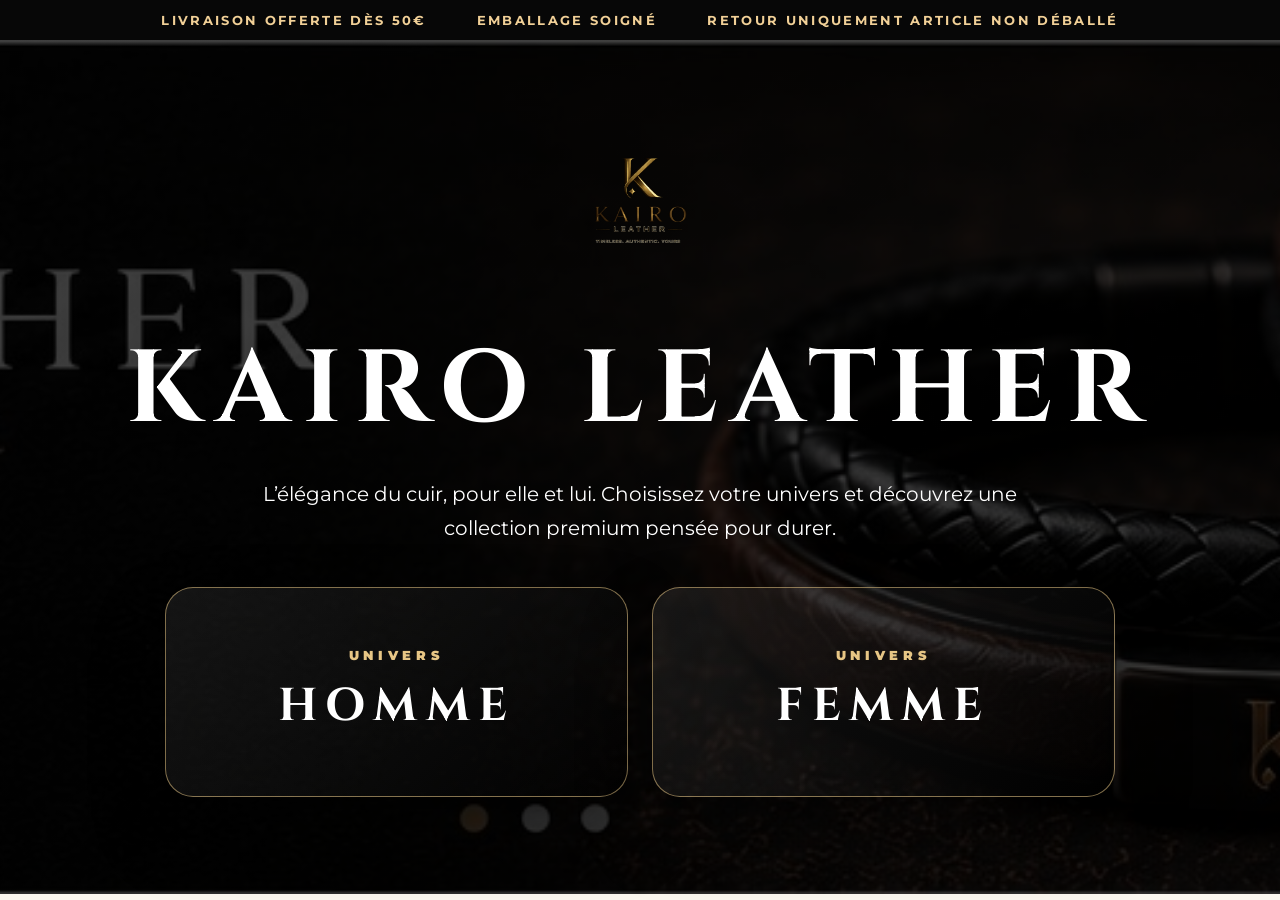
<file: index.html>
<!doctype html><html lang="fr"><head><meta charset="utf-8"><meta name="viewport" content="width=device-width,initial-scale=1"><title>KAIRO LEATHER — Univers Homme & Femme</title><link rel="stylesheet" href="assets/css/style.css"></head><body data-universe="all"><div class="topbar"><span>Livraison offerte dès 50€</span><span>Emballage soigné</span><span>Retour uniquement article non déballé</span></div><section class="entry"><div><img class="entry-logo" src="assets/logo/logo.png" alt="KAIRO LEATHER"><h1>KAIRO LEATHER</h1><p>L’élégance du cuir, pour elle et lui. Choisissez votre univers et découvrez une collection premium pensée pour durer.</p><div class="entry-cards"><a class="entry-card" href="homme.html"><small>UNIVERS</small><b>HOMME</b></a><a class="entry-card" href="femme.html"><small>UNIVERS</small><b>FEMME</b></a></div></div></section></body></html>
</file>
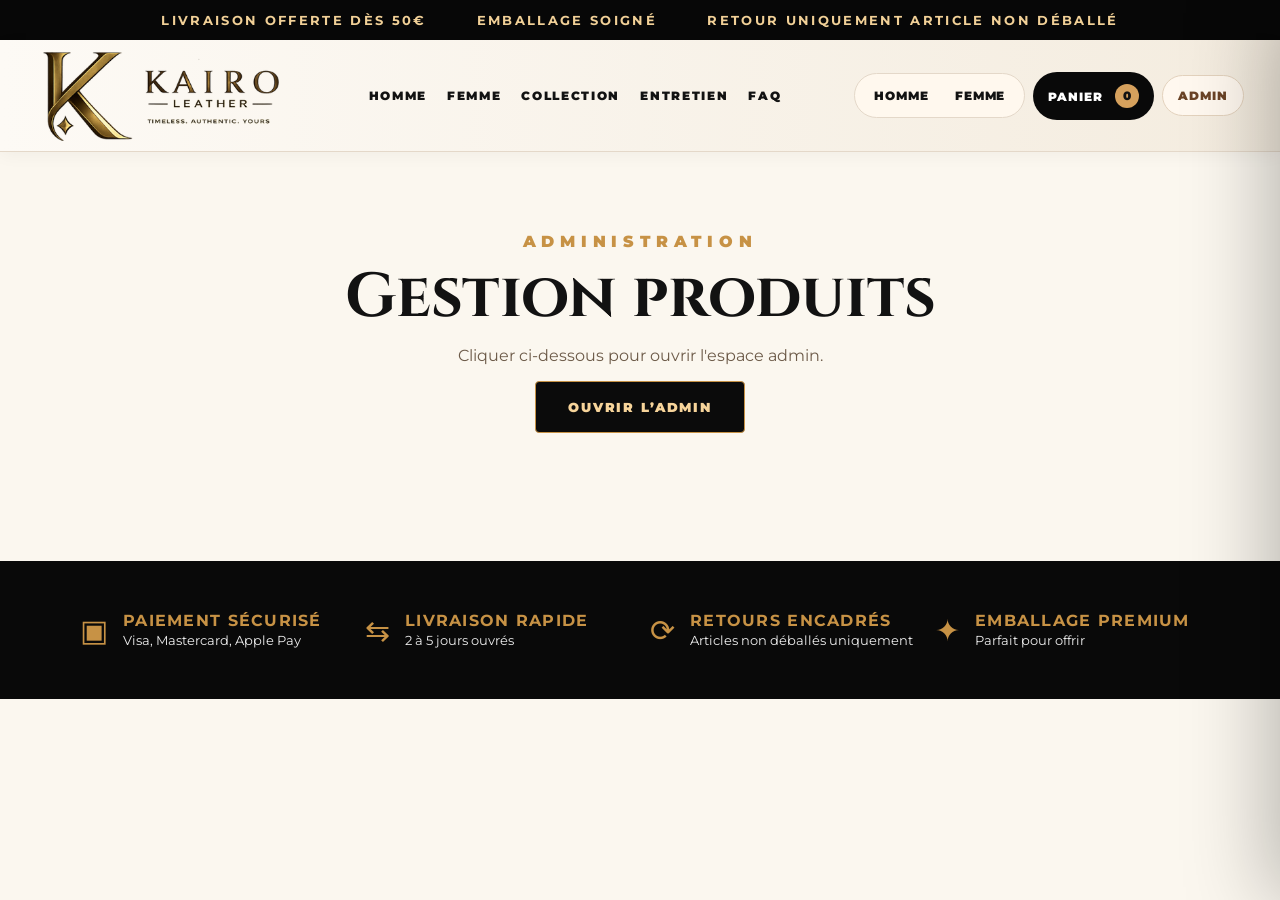
<file: admin.html>
<!doctype html><html lang="fr"><head><meta charset="utf-8"><meta name="viewport" content="width=device-width,initial-scale=1"><title>Admin — KAIRO LEATHER</title><link rel="stylesheet" href="assets/css/style.css"></head><body><div class="topbar"><span>Livraison offerte dès 50€</span><span>Emballage soigné</span><span>Retour uniquement article non déballé</span></div><header class="site-header"><a class="brand" href="index.html"><img src="assets/logo/logo-header.png" alt="KAIRO LEATHER"></a><nav class="nav"><a href="homme.html">Homme</a><a href="femme.html">Femme</a><a href="#all-products">Collection</a><a href="#entretien">Entretien</a><a href="#faq">FAQ</a></nav><div class="actions"><div class="pill-switch"><a href="homme.html" class="">Homme</a><a href="femme.html" class="">Femme</a></div><button class="cart-btn" data-cart>Panier <span class="cart-count">0</span></button><button class="admin-btn" data-admin>Admin</button></div></header><section class="section" style="padding-top:80px"><div class="section-head"><div class="kicker">Administration</div><h2>Gestion produits</h2><p>Cliquer ci-dessous pour ouvrir l'espace admin.</p><button class="btn" data-admin>Ouvrir l’admin</button></div></section><footer class="footer"><div><span>▣</span><p><b>Paiement sécurisé</b><small>Visa, Mastercard, Apple Pay</small></p></div><div><span>⇆</span><p><b>Livraison rapide</b><small>2 à 5 jours ouvrés</small></p></div><div><span>⟳</span><p><b>Retours encadrés</b><small>Articles non déballés uniquement</small></p></div><div><span>✦</span><p><b>Emballage premium</b><small>Parfait pour offrir</small></p></div></footer><aside id="cartPanel" class="cart-panel" aria-label="Panier"><div class="cart-head"><h3>Panier</h3><button class="close" data-close-cart>×</button></div><div id="cartItems" class="cart-items"></div><div class="total" id="cartTotal">0,00 €</div><button class="checkout">Paiement CB bientôt connecté</button></aside><div id="adminModal" class="admin-modal"><div class="admin-box"><button class="close" data-close-admin style="float:right">×</button><h2>Administration KAIRO</h2><p>Mot de passe de démonstration : <b>admin123</b>. Données sauvegardées sur ce navigateur.</p><div class="admin-grid"><input id="admin_id" type="hidden"><input id="admin_name" placeholder="Nom du produit"><select id="admin_universe"><option value="homme">Homme</option><option value="femme">Femme</option><option value="mixte">Mixte</option></select><input id="admin_price" type="number" step="0.01" placeholder="Prix"><input id="admin_stock" type="number" placeholder="Stock"><input id="admin_img" placeholder="Image ex: heritage.jpg"><input id="admin_tag" placeholder="Badge"><textarea id="admin_desc" placeholder="Description"></textarea><input id="admin_colors" placeholder="Couleurs séparées par virgules"></div><div class="admin-actions"><button class="btn" data-save-admin>Enregistrer le produit</button></div><table class="admin-table"><thead><tr><th>Produit</th><th>Univers</th><th>Prix</th><th>Stock</th><th>Actions</th></tr></thead><tbody id="adminList"></tbody></table></div></div><script src="assets/js/app.js"></script></body></html>
</file>
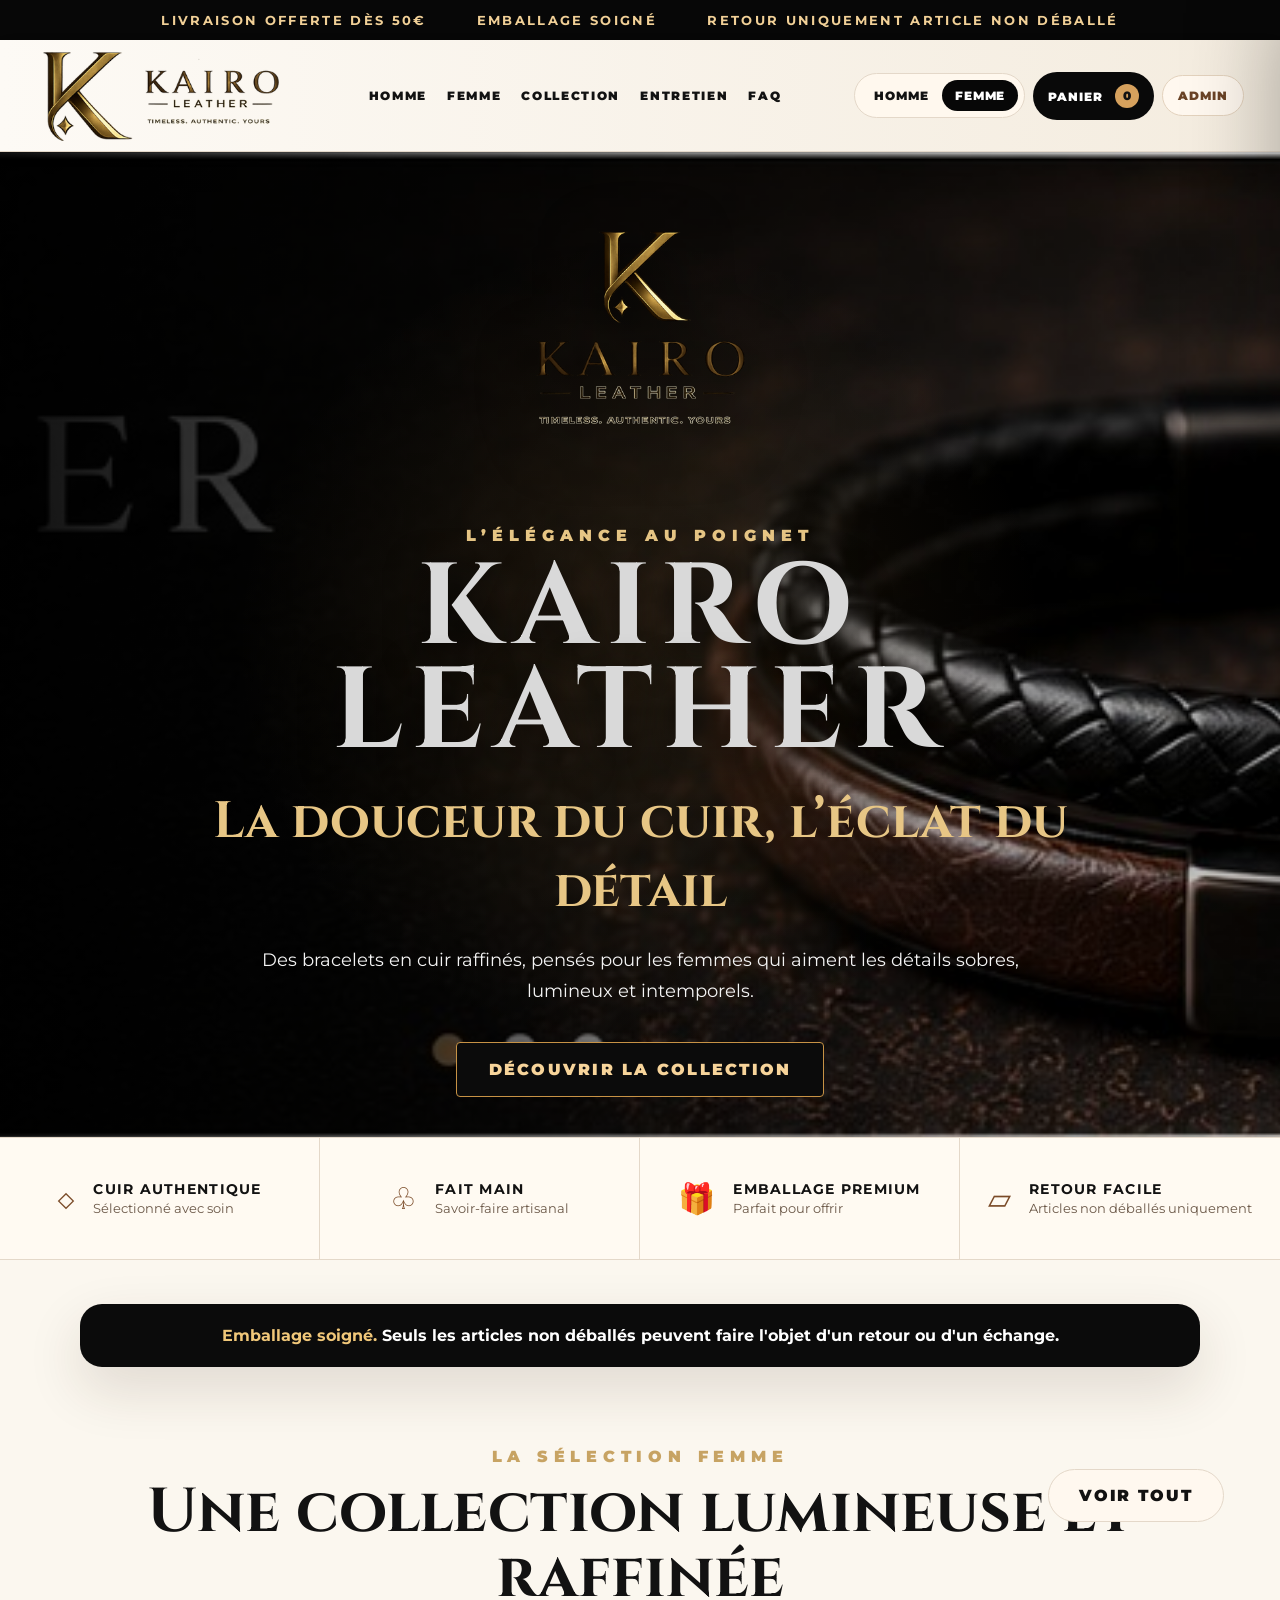
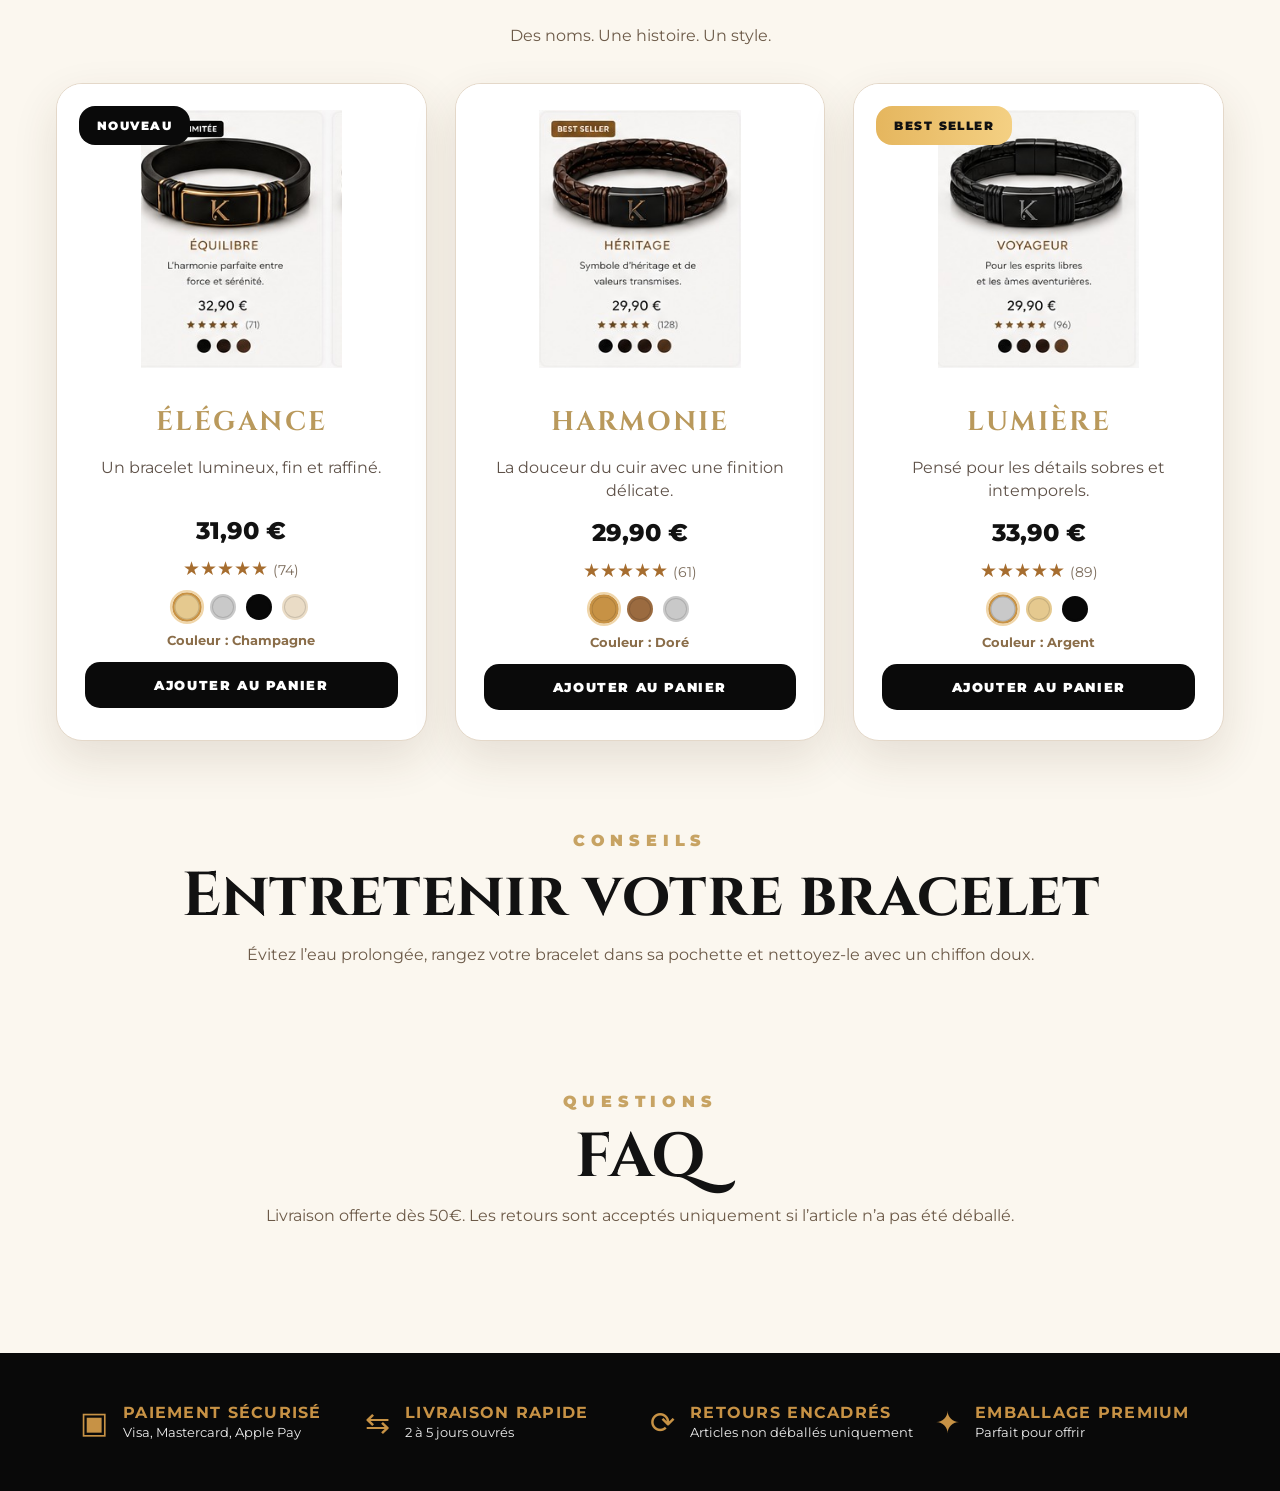
<file: femme.html>
<!doctype html><html lang="fr"><head><meta charset="utf-8"><meta name="viewport" content="width=device-width,initial-scale=1"><title>KAIRO LEATHER — Femme</title><link rel="stylesheet" href="assets/css/style.css"><meta name="theme-color" content="#080808"></head><body class="page-femme" data-universe="femme"><div class="topbar"><span>Livraison offerte dès 50€</span><span>Emballage soigné</span><span>Retour uniquement article non déballé</span></div><header class="site-header"><a class="brand" href="index.html"><img src="assets/logo/logo-header.png" alt="KAIRO LEATHER"></a><nav class="nav"><a href="homme.html">Homme</a><a href="femme.html">Femme</a><a href="#all-products">Collection</a><a href="#entretien">Entretien</a><a href="#faq">FAQ</a></nav><div class="actions"><div class="pill-switch"><a href="homme.html" class="ACTIVE_HOMME">Homme</a><a href="femme.html" class="ACTIVE_FEMME active">Femme</a></div><button class="cart-btn" data-cart>Panier <span class="cart-count">0</span></button><button class="admin-btn" data-admin>Admin</button></div></header><section class="hero"><div class="hero-content"><img class="hero-logo" src="assets/logo/logo-crop.png" alt="KAIRO LEATHER"><div class="eyebrow">L’ÉLÉGANCE AU POIGNET</div><h1>KAIRO<br>LEATHER</h1><h2>La douceur du cuir, l’éclat du détail</h2><p>Des bracelets en cuir raffinés, pensés pour les femmes qui aiment les détails sobres, lumineux et intemporels.</p><a class="btn" href="#all-products">Découvrir la collection</a></div></section><div class="info-row"><div class="info"><span class="info-icon">◇</span><p><b>Cuir authentique</b><small>Sélectionné avec soin</small></p></div><div class="info"><span class="info-icon">♧</span><p><b>Fait main</b><small>Savoir-faire artisanal</small></p></div><div class="info"><span class="info-icon">🎁</span><p><b>Emballage premium</b><small>Parfait pour offrir</small></p></div><div class="info"><span class="info-icon">▱</span><p><b>Retour facile</b><small>Articles non déballés uniquement</small></p></div></div><div class="notice"><b>Emballage soigné.</b> Seuls les articles non déballés peuvent faire l'objet d'un retour ou d'un échange.</div><main id="all-products" class="section"><div class="section-head"><div class="kicker">LA SÉLECTION FEMME</div><h2>Une collection lumineuse et raffinée</h2><p>Des noms. Une histoire. Un style.</p><a class="view-all" href="#all-products" data-view-all>Voir tout</a></div><div id="productGrid" class="grid" role="list"></div></main><section id="entretien" class="section"><div class="section-head"><div class="kicker">Conseils</div><h2>Entretenir votre bracelet</h2><p>Évitez l’eau prolongée, rangez votre bracelet dans sa pochette et nettoyez-le avec un chiffon doux.</p></div></section><section id="faq" class="section"><div class="section-head"><div class="kicker">Questions</div><h2>FAQ</h2><p>Livraison offerte dès 50€. Les retours sont acceptés uniquement si l’article n’a pas été déballé.</p></div></section><footer class="footer"><div><span>▣</span><p><b>Paiement sécurisé</b><small>Visa, Mastercard, Apple Pay</small></p></div><div><span>⇆</span><p><b>Livraison rapide</b><small>2 à 5 jours ouvrés</small></p></div><div><span>⟳</span><p><b>Retours encadrés</b><small>Articles non déballés uniquement</small></p></div><div><span>✦</span><p><b>Emballage premium</b><small>Parfait pour offrir</small></p></div></footer><aside id="cartPanel" class="cart-panel" aria-label="Panier"><div class="cart-head"><h3>Panier</h3><button class="close" data-close-cart>×</button></div><div id="cartItems" class="cart-items"></div><div class="total" id="cartTotal">0,00 €</div><button class="checkout">Paiement CB bientôt connecté</button></aside><div id="adminModal" class="admin-modal"><div class="admin-box"><button class="close" data-close-admin style="float:right">×</button><h2>Administration KAIRO</h2><p>Mot de passe de démonstration : <b>admin123</b>. Données sauvegardées sur ce navigateur.</p><div class="admin-grid"><input id="admin_id" type="hidden"><input id="admin_name" placeholder="Nom du produit"><select id="admin_universe"><option value="homme">Homme</option><option value="femme">Femme</option><option value="mixte">Mixte</option></select><input id="admin_price" type="number" step="0.01" placeholder="Prix"><input id="admin_stock" type="number" placeholder="Stock"><input id="admin_img" placeholder="Image ex: heritage.jpg"><input id="admin_tag" placeholder="Badge"><textarea id="admin_desc" placeholder="Description"></textarea><input id="admin_colors" placeholder="Couleurs séparées par virgules"></div><div class="admin-actions"><button class="btn" data-save-admin>Enregistrer le produit</button></div><table class="admin-table"><thead><tr><th>Produit</th><th>Univers</th><th>Prix</th><th>Stock</th><th>Actions</th></tr></thead><tbody id="adminList"></tbody></table></div></div><script src="assets/js/app.js"></script></body></html>
</file>
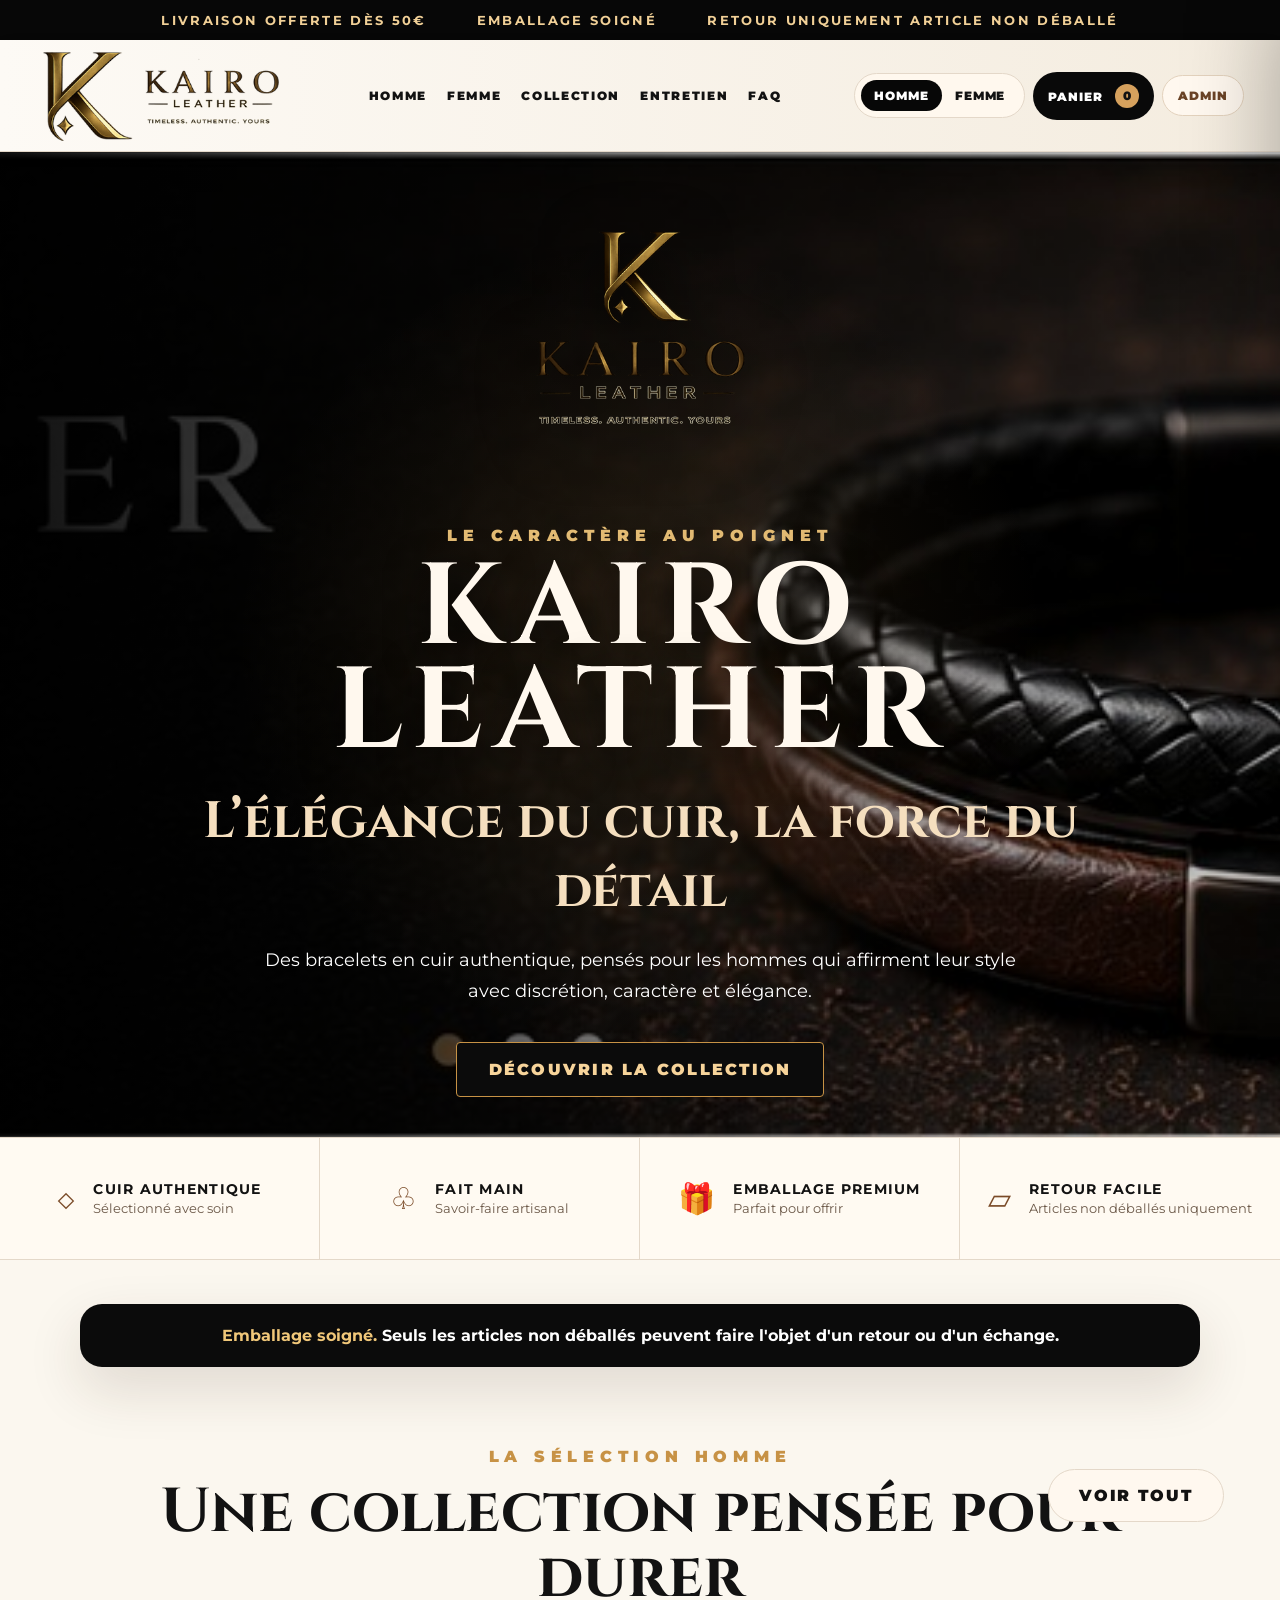
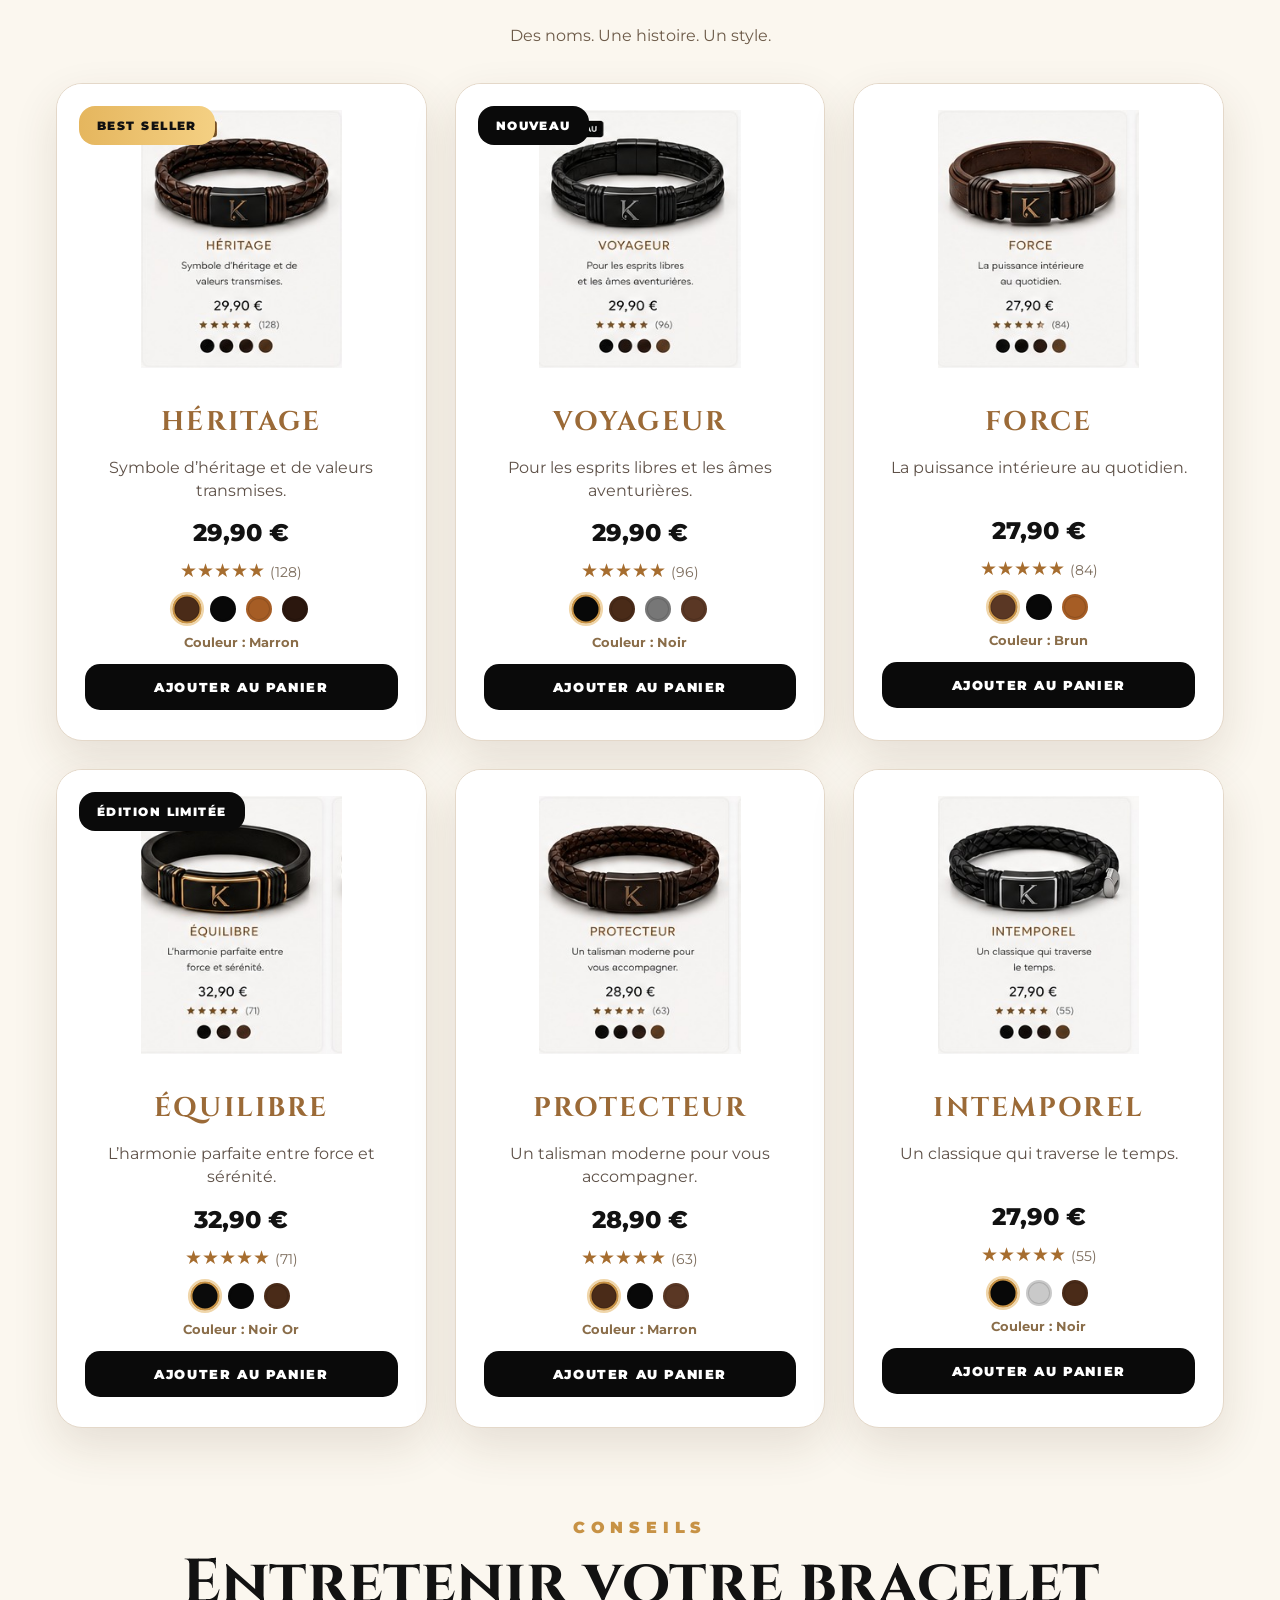
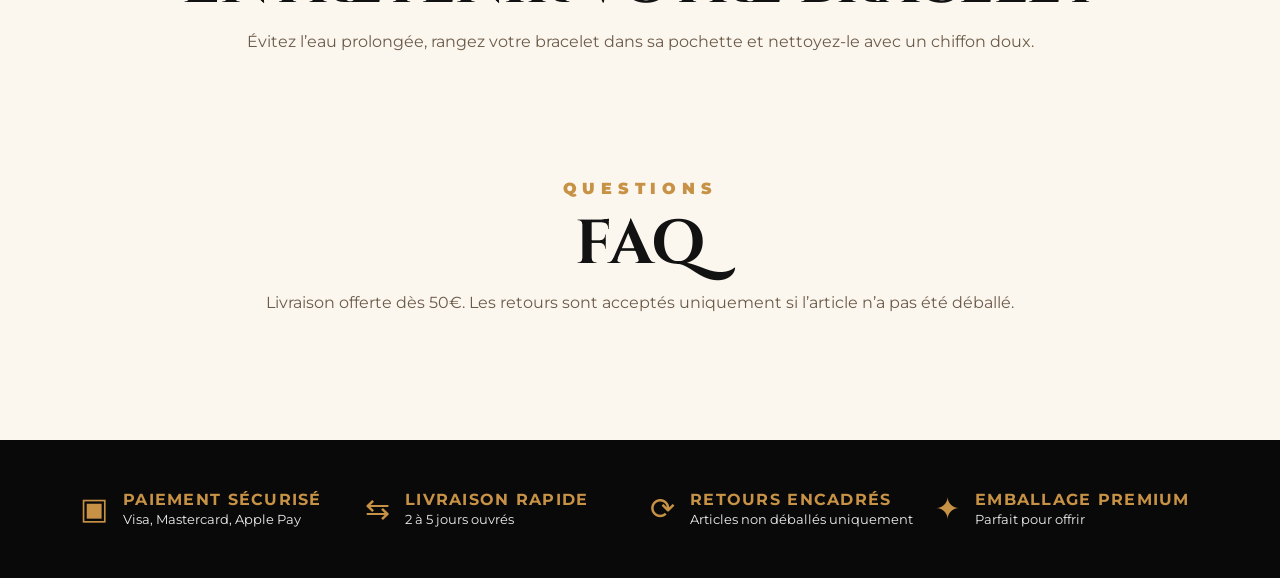
<file: homme.html>
<!doctype html><html lang="fr"><head><meta charset="utf-8"><meta name="viewport" content="width=device-width,initial-scale=1"><title>KAIRO LEATHER — Homme</title><link rel="stylesheet" href="assets/css/style.css"><meta name="theme-color" content="#080808"></head><body class="page-homme" data-universe="homme"><div class="topbar"><span>Livraison offerte dès 50€</span><span>Emballage soigné</span><span>Retour uniquement article non déballé</span></div><header class="site-header"><a class="brand" href="index.html"><img src="assets/logo/logo-header.png" alt="KAIRO LEATHER"></a><nav class="nav"><a href="homme.html">Homme</a><a href="femme.html">Femme</a><a href="#all-products">Collection</a><a href="#entretien">Entretien</a><a href="#faq">FAQ</a></nav><div class="actions"><div class="pill-switch"><a href="homme.html" class="ACTIVE_HOMME active">Homme</a><a href="femme.html" class="ACTIVE_FEMME">Femme</a></div><button class="cart-btn" data-cart>Panier <span class="cart-count">0</span></button><button class="admin-btn" data-admin>Admin</button></div></header><section class="hero"><div class="hero-content"><img class="hero-logo" src="assets/logo/logo-crop.png" alt="KAIRO LEATHER"><div class="eyebrow">LE CARACTÈRE AU POIGNET</div><h1>KAIRO<br>LEATHER</h1><h2>L’élégance du cuir, la force du détail</h2><p>Des bracelets en cuir authentique, pensés pour les hommes qui affirment leur style avec discrétion, caractère et élégance.</p><a class="btn" href="#all-products">Découvrir la collection</a></div></section><div class="info-row"><div class="info"><span class="info-icon">◇</span><p><b>Cuir authentique</b><small>Sélectionné avec soin</small></p></div><div class="info"><span class="info-icon">♧</span><p><b>Fait main</b><small>Savoir-faire artisanal</small></p></div><div class="info"><span class="info-icon">🎁</span><p><b>Emballage premium</b><small>Parfait pour offrir</small></p></div><div class="info"><span class="info-icon">▱</span><p><b>Retour facile</b><small>Articles non déballés uniquement</small></p></div></div><div class="notice"><b>Emballage soigné.</b> Seuls les articles non déballés peuvent faire l'objet d'un retour ou d'un échange.</div><main id="all-products" class="section"><div class="section-head"><div class="kicker">LA SÉLECTION HOMME</div><h2>Une collection pensée pour durer</h2><p>Des noms. Une histoire. Un style.</p><a class="view-all" href="#all-products" data-view-all>Voir tout</a></div><div id="productGrid" class="grid" role="list"></div></main><section id="entretien" class="section"><div class="section-head"><div class="kicker">Conseils</div><h2>Entretenir votre bracelet</h2><p>Évitez l’eau prolongée, rangez votre bracelet dans sa pochette et nettoyez-le avec un chiffon doux.</p></div></section><section id="faq" class="section"><div class="section-head"><div class="kicker">Questions</div><h2>FAQ</h2><p>Livraison offerte dès 50€. Les retours sont acceptés uniquement si l’article n’a pas été déballé.</p></div></section><footer class="footer"><div><span>▣</span><p><b>Paiement sécurisé</b><small>Visa, Mastercard, Apple Pay</small></p></div><div><span>⇆</span><p><b>Livraison rapide</b><small>2 à 5 jours ouvrés</small></p></div><div><span>⟳</span><p><b>Retours encadrés</b><small>Articles non déballés uniquement</small></p></div><div><span>✦</span><p><b>Emballage premium</b><small>Parfait pour offrir</small></p></div></footer><aside id="cartPanel" class="cart-panel" aria-label="Panier"><div class="cart-head"><h3>Panier</h3><button class="close" data-close-cart>×</button></div><div id="cartItems" class="cart-items"></div><div class="total" id="cartTotal">0,00 €</div><button class="checkout">Paiement CB bientôt connecté</button></aside><div id="adminModal" class="admin-modal"><div class="admin-box"><button class="close" data-close-admin style="float:right">×</button><h2>Administration KAIRO</h2><p>Mot de passe de démonstration : <b>admin123</b>. Données sauvegardées sur ce navigateur.</p><div class="admin-grid"><input id="admin_id" type="hidden"><input id="admin_name" placeholder="Nom du produit"><select id="admin_universe"><option value="homme">Homme</option><option value="femme">Femme</option><option value="mixte">Mixte</option></select><input id="admin_price" type="number" step="0.01" placeholder="Prix"><input id="admin_stock" type="number" placeholder="Stock"><input id="admin_img" placeholder="Image ex: heritage.jpg"><input id="admin_tag" placeholder="Badge"><textarea id="admin_desc" placeholder="Description"></textarea><input id="admin_colors" placeholder="Couleurs séparées par virgules"></div><div class="admin-actions"><button class="btn" data-save-admin>Enregistrer le produit</button></div><table class="admin-table"><thead><tr><th>Produit</th><th>Univers</th><th>Prix</th><th>Stock</th><th>Actions</th></tr></thead><tbody id="adminList"></tbody></table></div></div><script src="assets/js/app.js"></script></body></html>
</file>
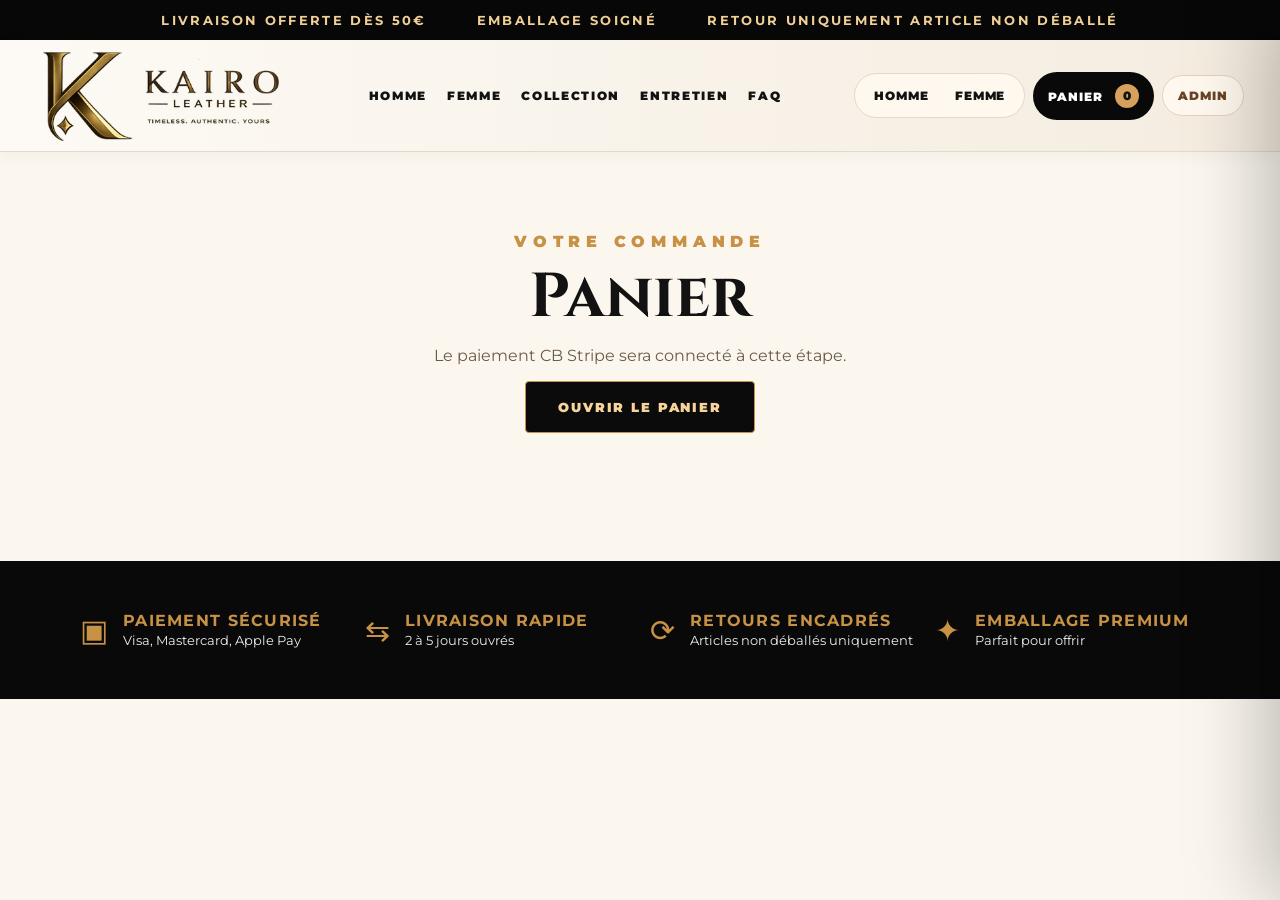
<file: panier.html>
<!doctype html><html lang="fr"><head><meta charset="utf-8"><meta name="viewport" content="width=device-width,initial-scale=1"><title>Panier — KAIRO LEATHER</title><link rel="stylesheet" href="assets/css/style.css"></head><body><div class="topbar"><span>Livraison offerte dès 50€</span><span>Emballage soigné</span><span>Retour uniquement article non déballé</span></div><header class="site-header"><a class="brand" href="index.html"><img src="assets/logo/logo-header.png" alt="KAIRO LEATHER"></a><nav class="nav"><a href="homme.html">Homme</a><a href="femme.html">Femme</a><a href="#all-products">Collection</a><a href="#entretien">Entretien</a><a href="#faq">FAQ</a></nav><div class="actions"><div class="pill-switch"><a href="homme.html" class="">Homme</a><a href="femme.html" class="">Femme</a></div><button class="cart-btn" data-cart>Panier <span class="cart-count">0</span></button><button class="admin-btn" data-admin>Admin</button></div></header><section class="section" style="padding-top:80px"><div class="section-head"><div class="kicker">Votre commande</div><h2>Panier</h2><p>Le paiement CB Stripe sera connecté à cette étape.</p><button class="btn" data-cart>Ouvrir le panier</button></div></section><footer class="footer"><div><span>▣</span><p><b>Paiement sécurisé</b><small>Visa, Mastercard, Apple Pay</small></p></div><div><span>⇆</span><p><b>Livraison rapide</b><small>2 à 5 jours ouvrés</small></p></div><div><span>⟳</span><p><b>Retours encadrés</b><small>Articles non déballés uniquement</small></p></div><div><span>✦</span><p><b>Emballage premium</b><small>Parfait pour offrir</small></p></div></footer><aside id="cartPanel" class="cart-panel" aria-label="Panier"><div class="cart-head"><h3>Panier</h3><button class="close" data-close-cart>×</button></div><div id="cartItems" class="cart-items"></div><div class="total" id="cartTotal">0,00 €</div><button class="checkout">Paiement CB bientôt connecté</button></aside><div id="adminModal" class="admin-modal"><div class="admin-box"><button class="close" data-close-admin style="float:right">×</button><h2>Administration KAIRO</h2><p>Mot de passe de démonstration : <b>admin123</b>. Données sauvegardées sur ce navigateur.</p><div class="admin-grid"><input id="admin_id" type="hidden"><input id="admin_name" placeholder="Nom du produit"><select id="admin_universe"><option value="homme">Homme</option><option value="femme">Femme</option><option value="mixte">Mixte</option></select><input id="admin_price" type="number" step="0.01" placeholder="Prix"><input id="admin_stock" type="number" placeholder="Stock"><input id="admin_img" placeholder="Image ex: heritage.jpg"><input id="admin_tag" placeholder="Badge"><textarea id="admin_desc" placeholder="Description"></textarea><input id="admin_colors" placeholder="Couleurs séparées par virgules"></div><div class="admin-actions"><button class="btn" data-save-admin>Enregistrer le produit</button></div><table class="admin-table"><thead><tr><th>Produit</th><th>Univers</th><th>Prix</th><th>Stock</th><th>Actions</th></tr></thead><tbody id="adminList"></tbody></table></div></div><script src="assets/js/app.js"></script></body></html>
</file>
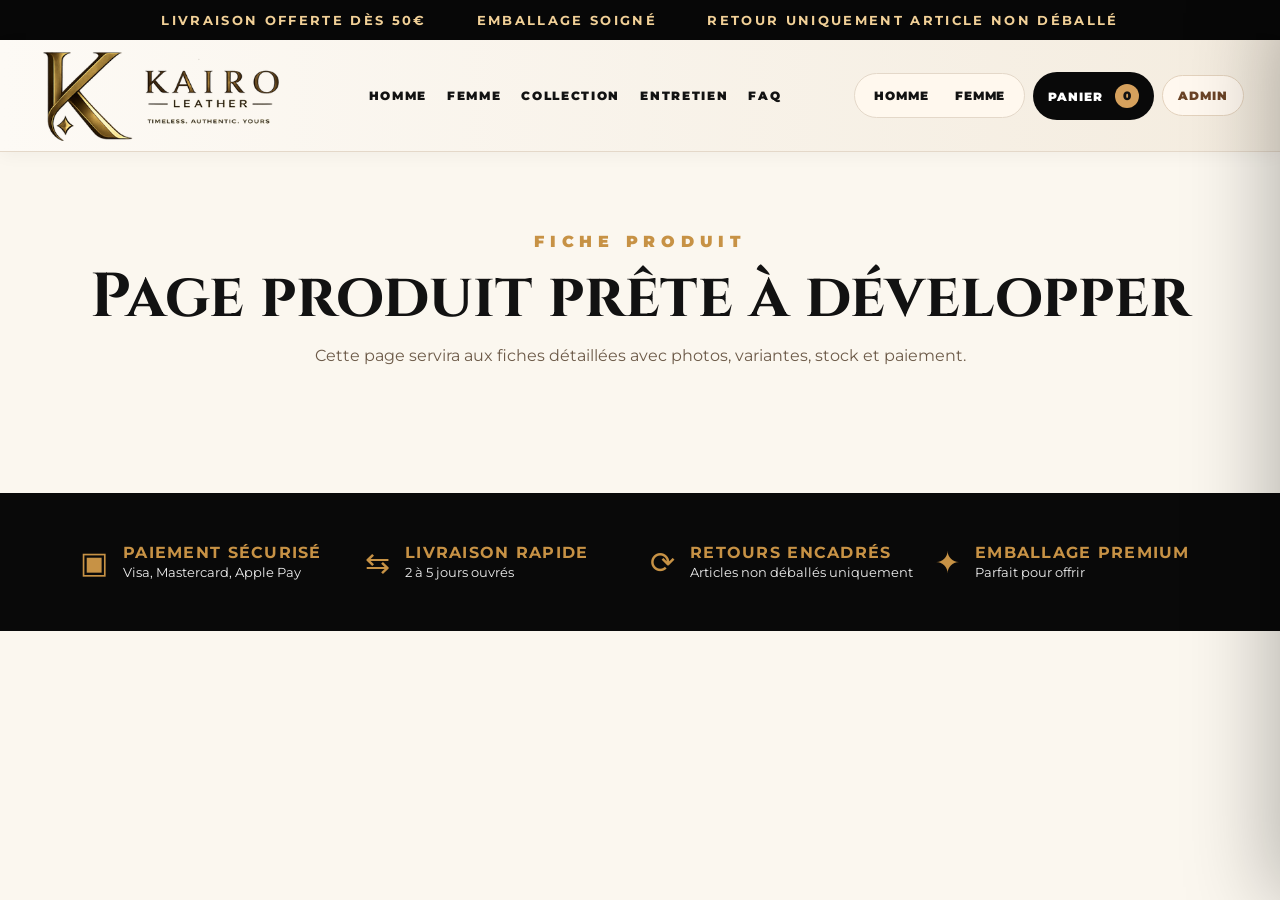
<file: produit.html>
<!doctype html><html lang="fr"><head><meta charset="utf-8"><meta name="viewport" content="width=device-width,initial-scale=1"><title>Produit — KAIRO LEATHER</title><link rel="stylesheet" href="assets/css/style.css"></head><body><div class="topbar"><span>Livraison offerte dès 50€</span><span>Emballage soigné</span><span>Retour uniquement article non déballé</span></div><header class="site-header"><a class="brand" href="index.html"><img src="assets/logo/logo-header.png" alt="KAIRO LEATHER"></a><nav class="nav"><a href="homme.html">Homme</a><a href="femme.html">Femme</a><a href="#all-products">Collection</a><a href="#entretien">Entretien</a><a href="#faq">FAQ</a></nav><div class="actions"><div class="pill-switch"><a href="homme.html" class="">Homme</a><a href="femme.html" class="">Femme</a></div><button class="cart-btn" data-cart>Panier <span class="cart-count">0</span></button><button class="admin-btn" data-admin>Admin</button></div></header><section class="section" style="padding-top:80px"><div class="section-head"><div class="kicker">Fiche produit</div><h2>Page produit prête à développer</h2><p>Cette page servira aux fiches détaillées avec photos, variantes, stock et paiement.</p></div></section><footer class="footer"><div><span>▣</span><p><b>Paiement sécurisé</b><small>Visa, Mastercard, Apple Pay</small></p></div><div><span>⇆</span><p><b>Livraison rapide</b><small>2 à 5 jours ouvrés</small></p></div><div><span>⟳</span><p><b>Retours encadrés</b><small>Articles non déballés uniquement</small></p></div><div><span>✦</span><p><b>Emballage premium</b><small>Parfait pour offrir</small></p></div></footer><aside id="cartPanel" class="cart-panel" aria-label="Panier"><div class="cart-head"><h3>Panier</h3><button class="close" data-close-cart>×</button></div><div id="cartItems" class="cart-items"></div><div class="total" id="cartTotal">0,00 €</div><button class="checkout">Paiement CB bientôt connecté</button></aside><div id="adminModal" class="admin-modal"><div class="admin-box"><button class="close" data-close-admin style="float:right">×</button><h2>Administration KAIRO</h2><p>Mot de passe de démonstration : <b>admin123</b>. Données sauvegardées sur ce navigateur.</p><div class="admin-grid"><input id="admin_id" type="hidden"><input id="admin_name" placeholder="Nom du produit"><select id="admin_universe"><option value="homme">Homme</option><option value="femme">Femme</option><option value="mixte">Mixte</option></select><input id="admin_price" type="number" step="0.01" placeholder="Prix"><input id="admin_stock" type="number" placeholder="Stock"><input id="admin_img" placeholder="Image ex: heritage.jpg"><input id="admin_tag" placeholder="Badge"><textarea id="admin_desc" placeholder="Description"></textarea><input id="admin_colors" placeholder="Couleurs séparées par virgules"></div><div class="admin-actions"><button class="btn" data-save-admin>Enregistrer le produit</button></div><table class="admin-table"><thead><tr><th>Produit</th><th>Univers</th><th>Prix</th><th>Stock</th><th>Actions</th></tr></thead><tbody id="adminList"></tbody></table></div></div><script src="assets/js/app.js"></script></body></html>
</file>
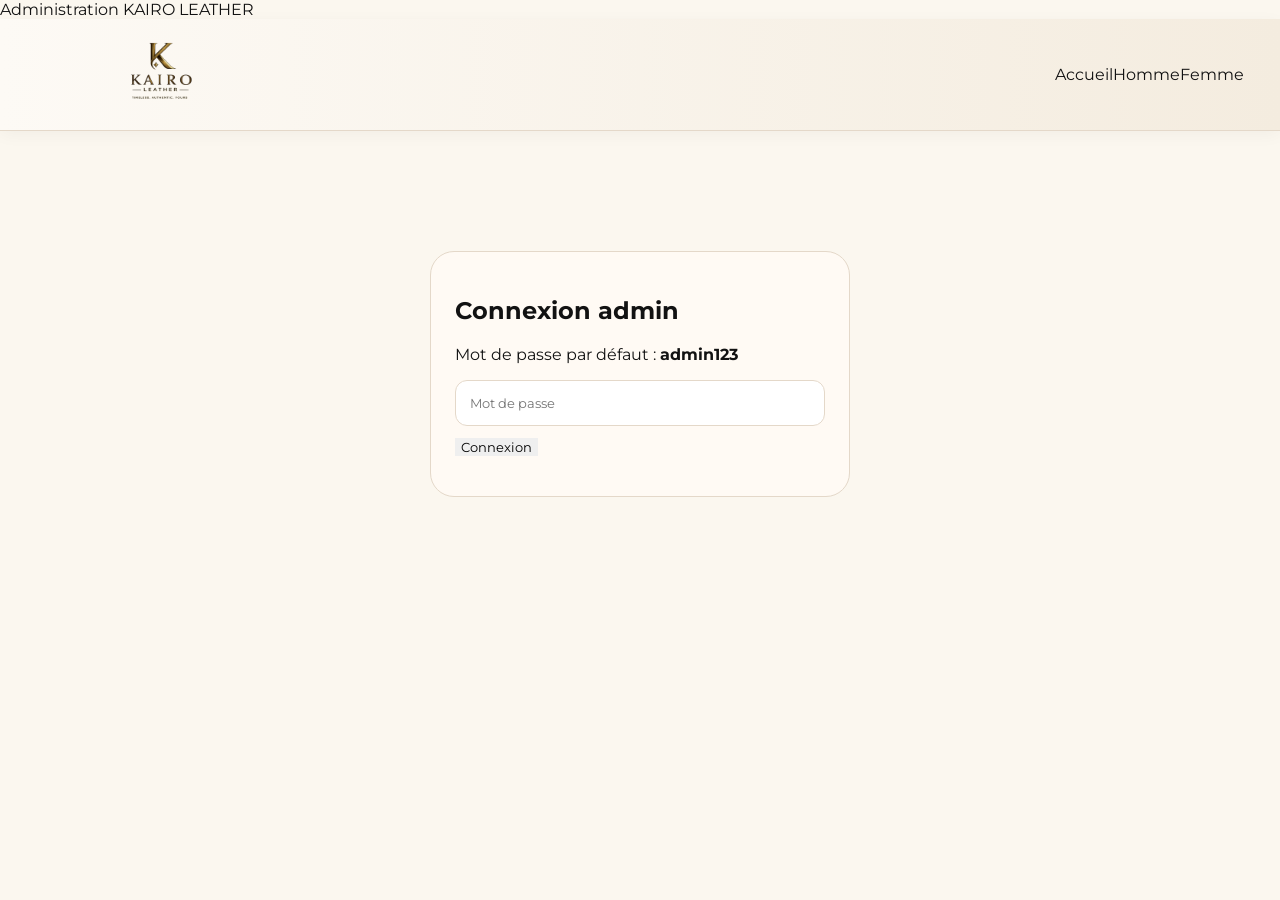
<file: admin/admin.html>
<!doctype html><html lang="fr"><head><meta charset="utf-8"><meta name="viewport" content="width=device-width,initial-scale=1"><title>Admin — KAIRO LEATHER</title><link rel="stylesheet" href="../assets/css/style.css"><style>.admin-page{max-width:1100px;margin:auto;padding:40px 22px}.admin-box{background:#fffaf4;border:1px solid var(--line);border-radius:24px;padding:24px;margin:20px 0}.admin-grid{display:grid;grid-template-columns:repeat(3,1fr);gap:12px}.admin-grid input,.admin-grid textarea{width:100%;border:1px solid var(--line);border-radius:12px;padding:12px;background:#fff}.admin-grid textarea{grid-column:1/-1;min-height:80px}.admin-list article{display:grid;grid-template-columns:80px 1fr auto;gap:16px;align-items:center;padding:14px 0;border-bottom:1px solid var(--line)}.admin-list img{width:80px;height:60px;object-fit:cover;border-radius:12px}.admin-actions button{margin:3px;border:0;border-radius:999px;padding:10px 14px;background:#111;color:white}.danger{background:#9a2d20!important}.login{max-width:420px;margin:80px auto}.hidden{display:none}@media(max-width:760px){.admin-grid{grid-template-columns:1fr}.admin-list article{grid-template-columns:1fr}}</style></head><body>
<div class="announcement"><span>Administration KAIRO LEATHER</span></div><header class="site-header"><a class="brand" href="../index.html"><img src="../assets/logo/logo.png" alt="KAIRO LEATHER"></a><nav class="main-nav"><a href="../index.html">Accueil</a><a href="../homme.html">Homme</a><a href="../femme.html">Femme</a></nav></header>
<main class="admin-page">
  <section id="login" class="admin-box login"><h1>Connexion admin</h1><p>Mot de passe par défaut : <b>admin123</b></p><input id="password" type="password" placeholder="Mot de passe" style="width:100%;padding:14px;border:1px solid var(--line);border-radius:12px"><button class="primary" id="loginBtn" style="margin-top:12px;border:0">Connexion</button><p id="loginError" style="color:#9a2d20;font-weight:800"></p></section>
  <section id="adminPanel" class="hidden"><h1>Gestion des produits</h1><div class="admin-box"><h2>Ajouter / modifier un bracelet</h2><div class="admin-grid"><input id="pid" type="hidden"><input id="name" placeholder="Nom"><select id="universe" style="width:100%;border:1px solid var(--line);border-radius:12px;padding:12px;background:#fff"><option value="homme">Homme</option><option value="femme">Femme</option><option value="mixte">Mixte</option></select><input id="price" type="number" step="0.10" placeholder="Prix"><input id="stock" type="number" placeholder="Stock"><input id="img" placeholder="Image ex: heritage.jpg"><input id="tag" placeholder="Badge ex: BEST SELLER"><input id="reviews" type="number" placeholder="Avis"><textarea id="desc" placeholder="Description"></textarea></div><button class="primary" id="saveBtn" style="border:0;margin-top:14px">Enregistrer</button><button class="secondary" id="resetBtn" style="border:1px solid var(--line);margin-top:14px">Nouveau</button></div><div class="admin-box"><h2>Produits</h2><div id="adminList" class="admin-list"></div></div></section>
</main><script src="admin.js"></script></body></html>
</file>
<file: assets/css/style.css>
@import url('https://fonts.googleapis.com/css2?family=Cinzel:wght@500;600;700;800&family=Montserrat:wght@400;500;600;700;800;900&display=swap');
:root{--black:#080808;--soft:#f6f0e7;--cream:#fbf7ef;--gold:#c79245;--gold2:#e7c685;--brown:#5a341f;--silver:#d9d9d9;--text:#121212;--muted:#6c5a48;--line:#e4d8c9;--shadow:0 22px 55px rgba(54,34,18,.14)}
*{box-sizing:border-box}html{scroll-behavior:smooth}body{margin:0;background:var(--cream);color:var(--text);font-family:Montserrat,Arial,sans-serif}a{text-decoration:none;color:inherit}button,input,textarea,select{font-family:inherit}.topbar{height:46px;background:#070707;color:#f1d097;display:flex;align-items:center;justify-content:center;gap:50px;font-size:13px;font-weight:700;letter-spacing:.18em;text-transform:uppercase}.topbar span{white-space:nowrap}.site-header{height:118px;background:linear-gradient(90deg,#fdfaf5,#f4ecdf);border-bottom:1px solid var(--line);display:flex;align-items:center;justify-content:space-between;gap:34px;padding:0 76px;position:sticky;top:0;z-index:50;box-shadow:0 4px 16px rgba(0,0,0,.04);overflow:visible}.brand{flex:0 0 300px;display:flex;align-items:center}.brand img{width:285px;height:auto;max-height:106px;object-fit:contain;display:block}.nav{display:flex;justify-content:center;gap:34px;align-items:center;flex:1;min-width:0;white-space:nowrap}.nav a{font-size:13px;font-weight:900;letter-spacing:.20em;text-transform:uppercase}.actions{display:flex;align-items:center;justify-content:flex-end;gap:12px;flex:0 0 auto;white-space:nowrap}.pill-switch{display:flex;gap:0;border:1px solid var(--line);border-radius:999px;padding:6px;background:#fff8ee}.pill-switch a{padding:10px 17px;border-radius:999px;font-size:13px;font-weight:900;letter-spacing:.10em;text-transform:uppercase}.pill-switch a.active{background:#070707;color:#fff}.cart-btn,.admin-btn{border:none;background:#090909;color:#fff;border-radius:28px;padding:15px 22px;font-weight:900;letter-spacing:.10em;text-transform:uppercase;cursor:pointer}.cart-count{display:inline-grid;place-items:center;background:#d6a15d;color:#111;width:25px;height:25px;border-radius:50%;margin-left:7px}.admin-btn{background:#fff8ef;color:#6a4326;border:1px solid #e3d2bd}.hero{min-height:545px;background-image:linear-gradient(90deg,rgba(0,0,0,.94),rgba(0,0,0,.52),rgba(0,0,0,.18)),url('../images/hero1.jpg');background-size:cover;background-position:center;display:flex;align-items:center;justify-content:center;text-align:center;color:#fff;position:relative;overflow:hidden}.hero::before{content:"";position:absolute;inset:0;background:radial-gradient(circle at 50% 50%,rgba(199,146,69,.12),transparent 50%)}.hero-content{position:relative;z-index:1;max-width:980px;padding:40px}.hero-logo{width:178px;margin:0 auto 26px;display:block;filter:drop-shadow(0 16px 30px rgba(0,0,0,.8))}.eyebrow{color:#e4bc74;font-weight:900;letter-spacing:.38em;text-transform:uppercase;margin-bottom:12px}.hero h1{font-family:Cinzel,serif;font-size:clamp(60px,9vw,130px);line-height:.9;margin:0 0 22px;letter-spacing:.08em;color:#fff8ee;text-shadow:0 12px 40px rgba(0,0,0,.8)}.hero h2{font-family:Cinzel,serif;font-size:clamp(28px,4vw,54px);margin:0 0 20px;color:#f5dfbf}.hero p{font-size:18px;line-height:1.75;max-width:790px;margin:0 auto 34px}.btn{display:inline-flex;align-items:center;justify-content:center;border-radius:4px;border:1px solid var(--gold);background:#0b0b0b;color:#f7d49a;padding:17px 32px;font-weight:900;letter-spacing:.14em;text-transform:uppercase;cursor:pointer}.btn.light{background:#fff;color:#111;border-color:var(--line)}.entry{min-height:calc(100vh - 46px);background-image:linear-gradient(rgba(0,0,0,.75),rgba(0,0,0,.78)),url('../images/hero1.jpg');background-size:cover;background-position:center;display:flex;align-items:center;justify-content:center;color:white;text-align:center;padding:40px}.entry-logo{width:210px;margin:0 auto 40px}.entry h1{font-family:Cinzel,serif;font-size:clamp(56px,8vw,118px);letter-spacing:.12em;margin:0 0 18px}.entry p{font-size:20px;max-width:820px;margin:0 auto 42px;line-height:1.7}.entry-cards{display:grid;grid-template-columns:1fr 1fr;gap:24px;max-width:950px;margin:auto}.entry-card{min-height:210px;border:1px solid rgba(231,198,133,.55);border-radius:28px;background:linear-gradient(135deg,rgba(255,255,255,.08),rgba(0,0,0,.52));display:flex;flex-direction:column;justify-content:center;align-items:center;box-shadow:0 35px 70px rgba(0,0,0,.45);transition:.22s}.entry-card:hover{transform:translateY(-5px);border-color:var(--gold2)}.entry-card small{color:var(--gold2);letter-spacing:.35em;font-weight:900}.entry-card b{font-family:Cinzel,serif;font-size:46px;letter-spacing:.18em;margin-top:12px}.info-row{display:grid;grid-template-columns:repeat(4,1fr);background:#fffaf2;border-bottom:1px solid var(--line);border-top:1px solid var(--line)}.info{display:flex;gap:18px;align-items:center;justify-content:center;padding:26px 22px;border-right:1px solid var(--line)}.info:last-child{border-right:0}.info-icon{font-size:30px;color:#7a4a27}.info b{display:block;font-size:14px;letter-spacing:.09em;text-transform:uppercase}.info small{color:#6b5848}.notice{max-width:1120px;margin:44px auto 80px;background:#0b0b0b;color:#fff;border-radius:22px;padding:22px 34px;text-align:center;font-weight:700;box-shadow:var(--shadow)}.notice b{color:#f0c779}.section{max-width:1220px;margin:0 auto;padding:0 26px 90px}.section-head{text-align:center;margin-bottom:38px;position:relative}.section-head .kicker{color:var(--gold);font-weight:900;letter-spacing:.36em;text-transform:uppercase}.section-head h2{font-family:Cinzel,serif;font-size:clamp(38px,5vw,62px);line-height:1.05;margin:14px 0 8px}.section-head p{color:var(--muted)}.view-all{position:absolute;right:0;top:22px;border:1px solid var(--line);background:#fff8ef;border-radius:999px;padding:16px 30px;font-weight:900;letter-spacing:.12em;text-transform:uppercase;cursor:pointer}.view-all:hover{background:#0b0b0b;color:#f0c779}.grid{display:grid;grid-template-columns:repeat(3,1fr);gap:28px}.product-card{background:#fff;border:1px solid var(--line);border-radius:26px;overflow:hidden;box-shadow:0 18px 45px rgba(77,50,27,.12);position:relative}.badge{position:absolute;z-index:3;top:22px;left:22px;background:linear-gradient(90deg,#e5b65e,#f4d083);color:#111;border-radius:16px;padding:12px 18px;font-weight:900;letter-spacing:.12em;font-size:12px}.badge.black{background:#0a0a0a;color:#fff}.p-img{height:310px;background:#fff;display:flex;align-items:center;justify-content:center;padding:26px}.p-img img{width:100%;height:100%;object-fit:contain;transition:.25s}.product-card:hover .p-img img{transform:scale(1.035)}.p-body{text-align:center;padding:0 28px 30px}.p-body h3{font-family:Cinzel,serif;color:#9b6a37;font-size:27px;letter-spacing:.08em;margin:10px 0}.p-body p{min-height:44px;color:#5e5148;line-height:1.45}.price{font-size:24px;font-weight:800;margin:12px 0}.stars{font-size:19px;color:#a66d2f;margin-bottom:14px}.stars small{font-size:14px;color:#7c6c5c}.swatches{display:flex;justify-content:center;gap:10px;margin:13px 0 12px}.swatch{width:26px;height:26px;border-radius:50%;border:2px solid transparent;box-shadow:inset 0 0 0 1px #0002;cursor:pointer}.swatch.selected{border-color:var(--gold);outline:2px solid #f0d6aa;transform:scale(1.14)}.selected-color{font-size:13px;color:#8a6d49;font-weight:700;margin-bottom:14px}.add-btn{width:100%;border:none;background:#0a0a0a;color:#fff;border-radius:15px;padding:15px;font-weight:900;letter-spacing:.12em;text-transform:uppercase;cursor:pointer}.page-femme .hero h1{color:var(--silver)}.page-femme .eyebrow,.page-femme .hero h2{color:#e7c685}.page-femme .hero p{color:#f4f4f4}.page-femme .section-head .kicker{color:#c7a363}.page-femme .p-body h3{color:#b9995c}.cart-panel{position:fixed;top:0;right:-440px;width:420px;max-width:94vw;height:100vh;background:#fff;z-index:1000;box-shadow:-30px 0 80px rgba(0,0,0,.28);transition:.25s;padding:24px;display:flex;flex-direction:column}.cart-panel.open{right:0}.cart-head{display:flex;justify-content:space-between;align-items:center;border-bottom:1px solid var(--line);padding-bottom:14px}.cart-head h3{font-family:Cinzel,serif;font-size:30px;margin:0}.close{border:none;background:#111;color:#fff;border-radius:50%;width:38px;height:38px;font-size:24px}.cart-items{flex:1;overflow:auto;padding:20px 0}.cart-item{display:grid;grid-template-columns:1fr auto;gap:12px;padding:16px 0;border-bottom:1px solid var(--line)}.qty{display:flex;gap:8px;align-items:center;margin-top:8px}.qty button{width:28px;height:28px;border:1px solid var(--line);background:#fff;border-radius:50%}.remove{border:none;background:transparent;color:#a33;font-weight:800}.total{font-size:27px;font-weight:900;margin:16px 0}.checkout{width:100%;border:none;background:#111;color:#fff;border-radius:15px;padding:17px;font-weight:900}.admin-modal{position:fixed;inset:0;background:rgba(0,0,0,.68);z-index:1100;display:none;align-items:center;justify-content:center;padding:20px}.admin-modal.open{display:flex}.admin-box{background:#fff;border-radius:24px;max-width:880px;width:100%;padding:28px;max-height:88vh;overflow:auto}.admin-box h2{font-family:Cinzel,serif;margin-top:0}.admin-grid{display:grid;grid-template-columns:repeat(2,1fr);gap:12px}.admin-grid input,.admin-grid select,.admin-grid textarea{border:1px solid var(--line);border-radius:12px;padding:13px;width:100%}.admin-actions{display:flex;gap:10px;justify-content:flex-end;margin-top:16px}.admin-table{width:100%;border-collapse:collapse;margin-top:20px;font-size:14px}.admin-table th,.admin-table td{border-bottom:1px solid var(--line);padding:10px;text-align:left}.footer{background:#090909;color:#fff;display:grid;grid-template-columns:repeat(4,1fr);gap:20px;padding:34px 80px}.footer div{display:flex;gap:15px;align-items:center}.footer span{font-size:30px;color:#c79245}.footer b{display:block;color:#c79245;text-transform:uppercase;letter-spacing:.08em}.footer small{color:#eee}@media(max-width:1050px){.site-header{height:auto;flex-direction:column;padding:18px;gap:18px}.brand{flex:0 0 auto;display:flex;justify-content:center}.brand img{width:260px;max-height:96px}.nav{flex-wrap:wrap;gap:22px}.actions{justify-content:center;flex-wrap:wrap}.grid{grid-template-columns:repeat(2,1fr)}.info-row{grid-template-columns:repeat(2,1fr)}.view-all{position:static;margin-top:15px}.footer{grid-template-columns:1fr 1fr;padding:30px}}@media(max-width:680px){.topbar{height:auto;flex-direction:column;gap:6px;padding:12px;font-size:11px}.entry-cards,.grid{grid-template-columns:1fr}.hero{min-height:520px}.hero-logo{width:120px}.hero h1{font-size:54px}.hero h2{font-size:28px}.info-row{grid-template-columns:1fr}.site-header{position:relative}.nav a{font-size:12px}.footer{grid-template-columns:1fr}.p-img{height:260px}}

/* Correctifs finaux 02/07 : header plus compact, logo réellement lisible, navigation sans chevauchement */
.site-header{height:112px!important;padding:0 64px!important;gap:28px!important;overflow:hidden!important;}
.brand{flex:0 0 310px!important;min-width:310px!important;}
.brand img{width:300px!important;max-height:98px!important;height:auto!important;}
.nav{gap:30px!important;flex-shrink:1!important;overflow:visible!important;}
.nav a{font-size:13px!important;letter-spacing:.18em!important;}
.actions{gap:10px!important;flex-shrink:0!important;}
.pill-switch a{padding:9px 16px!important;font-size:12px!important;}
.cart-btn,.admin-btn{padding:13px 18px!important;border-radius:26px!important;font-size:12px!important;}
.cart-count{width:24px!important;height:24px!important;}
.hero-logo{width:210px!important;}
.topbar{height:40px!important;}

@media(max-width:1450px){
  .site-header{padding:0 36px!important;gap:20px!important;}
  .brand{flex-basis:260px!important;min-width:260px!important;}
  .brand img{width:250px!important;max-height:92px!important;}
  .nav{gap:20px!important;}
  .nav a{font-size:12px!important;letter-spacing:.14em!important;}
  .actions{gap:8px!important;}
  .pill-switch a{padding:8px 13px!important;font-size:12px!important;letter-spacing:.08em!important;}
  .cart-btn,.admin-btn{padding:12px 15px!important;font-size:12px!important;letter-spacing:.08em!important;}
}
@media(max-width:1180px){
  .site-header{height:auto!important;display:grid!important;grid-template-columns:1fr!important;padding:18px!important;overflow:visible!important;}
  .brand{justify-content:center!important;min-width:0!important;}
  .brand img{width:270px!important;max-height:100px!important;}
  .nav{flex-wrap:wrap!important;justify-content:center!important;}
  .actions{justify-content:center!important;flex-wrap:wrap!important;}
}
</file>
